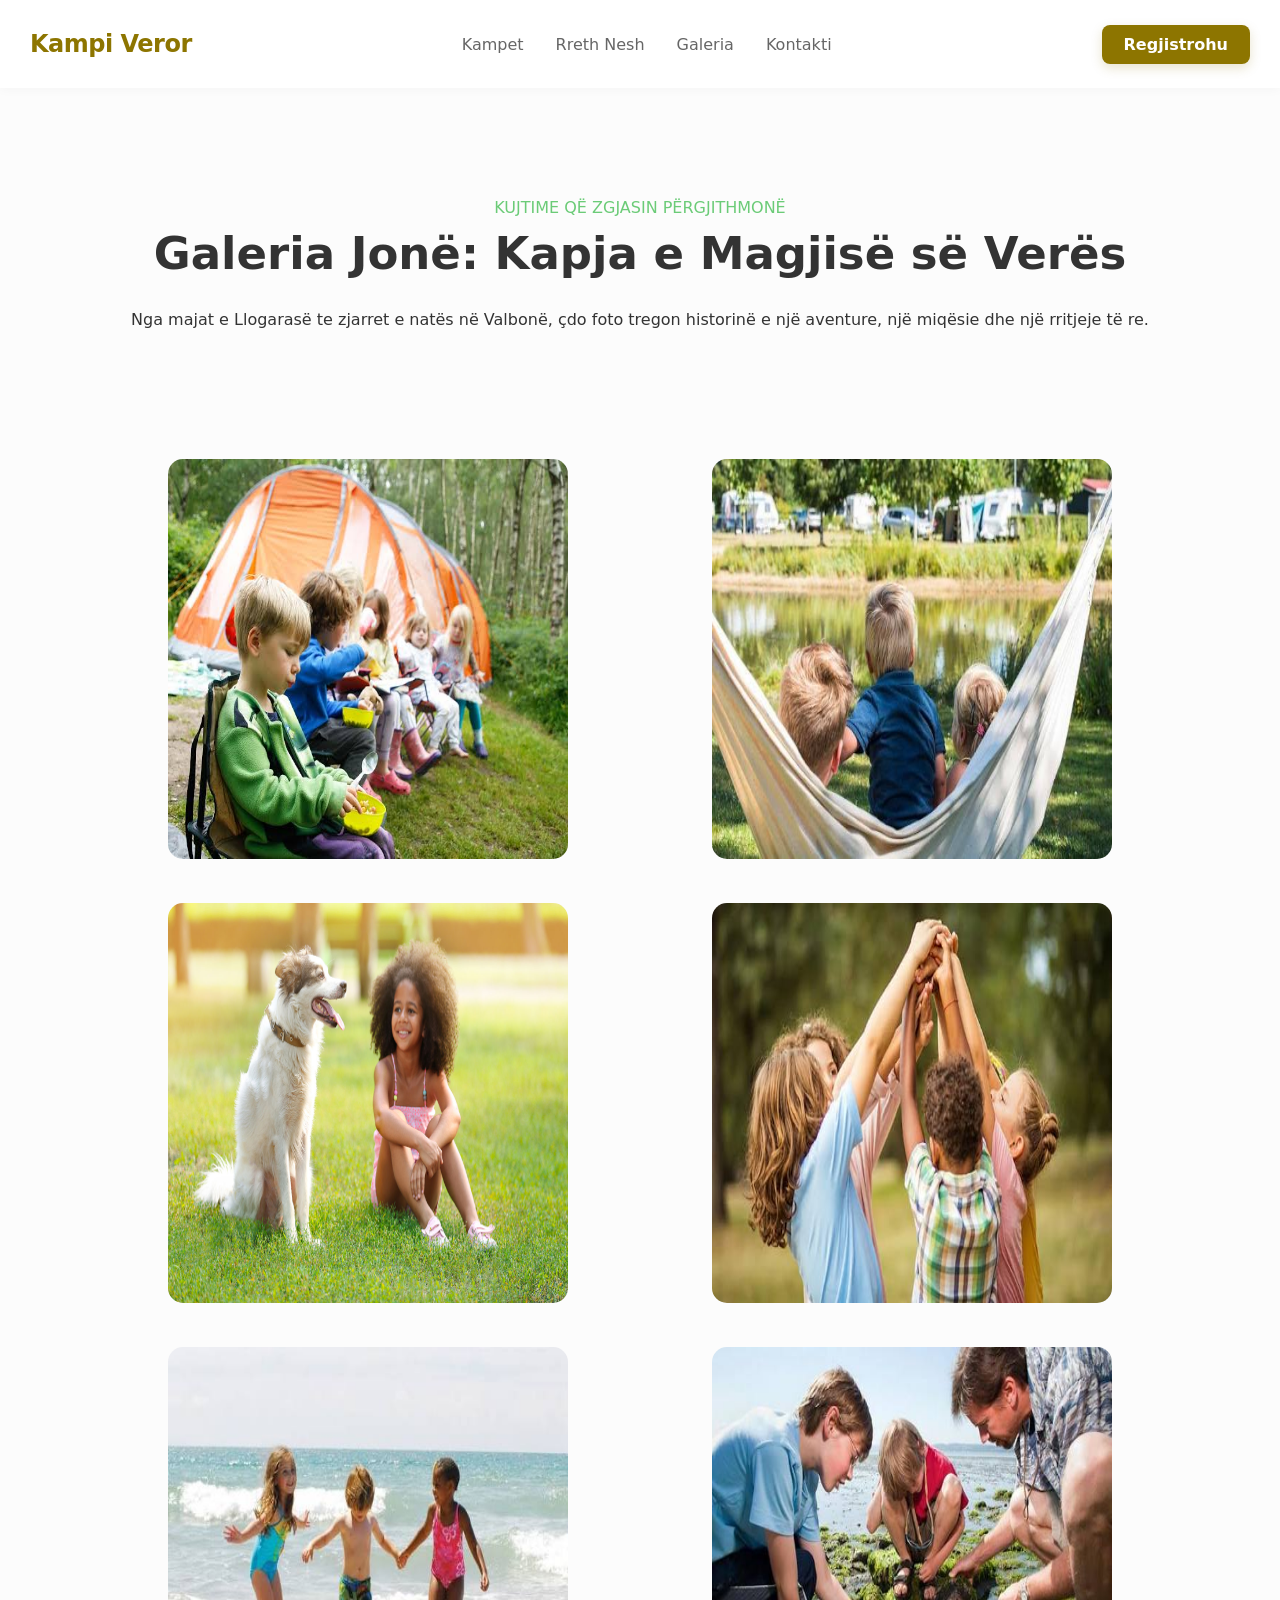
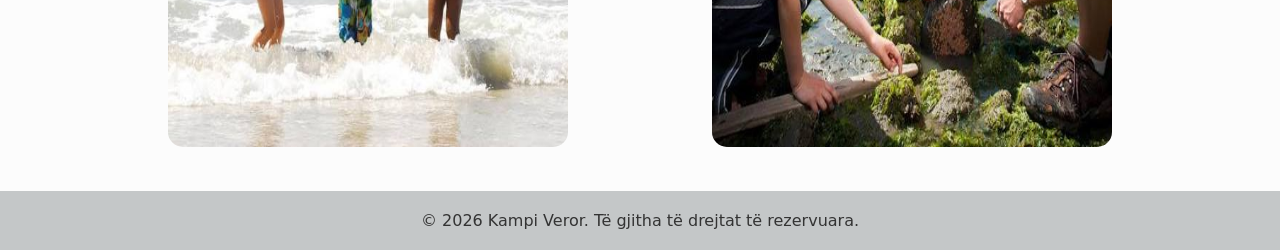
<file: gallery.html>
<!doctype html>
<html lang="en">
  <head>
    <meta charset="UTF-8" />
    <meta name="viewport" content="width=device-width, initial-scale=1.0" />
    <title>Document</title>
    <link rel="stylesheet" href="./style.css" />
  </head>
  <body>
    <header>
      <div class="container">
        <div class="row">
          <div class="col">
            <h1>Kampi Veror</h1>
          </div>
          <div class="col">
            <ul>
              <li>
                <a href="index.html">Kampet</a>
              </li>
              <li>
                <a href="about.html">Rreth Nesh</a>
              </li>
              <li>
                <a href="gallery.html">Galeria</a>
              </li>
              <li>
                <a href="contact.html">Kontakti</a>
              </li>
            </ul>
          </div>
          <div class="col">
            <a href="register.html" class="register">Regjistrohu</a>
          </div>
        </div>
      </div>
    </header>

    <section class="galleryBanner">
      <div class="container">
        <div class="row">
          <div class="col">
            <a href="#">KUJTIME QË ZGJASIN PËRGJITHMONË</a>
            <h2>Galeria Jonë: Kapja e Magjisë së Verës</h2>
            <p>
              Nga majat e Llogarasë te zjarret e natës në Valbonë, çdo foto
              tregon historinë e një aventure, një miqësie dhe një rritjeje të
              re.
            </p>
          </div>
        </div>
      </div>
    </section>

    <section class="galleryPhotos">
      <div class="container">
        <div class="row">
          <div class="col">
            <img src="./images/photo1.png" alt="" />
          </div>
          <div class="col">
            <img src="./images/photo2.png" alt="" />
          </div>
          <div class="col">
            <img src="./images/photo3.jpg" alt="" />
          </div>
          <div class="col">
            <img src="./images/photo4.png" alt="" />
          </div>
          <div class="col">
            <img src="./images/photo5.png" alt="" />
          </div>
          <div class="col">
            <img src="./images/photo6.png" alt="" />
          </div>
        </div>
      </div>
    </section>



    <footer>
      <div class="container">
        <div class="row">
          <div class="col">
            <p>© 2026 Kampi Veror. Të gjitha të drejtat të rezervuara.</p>
          </div>
        </div>
      </div>
    </footer>
  </body>
</html>
</file>
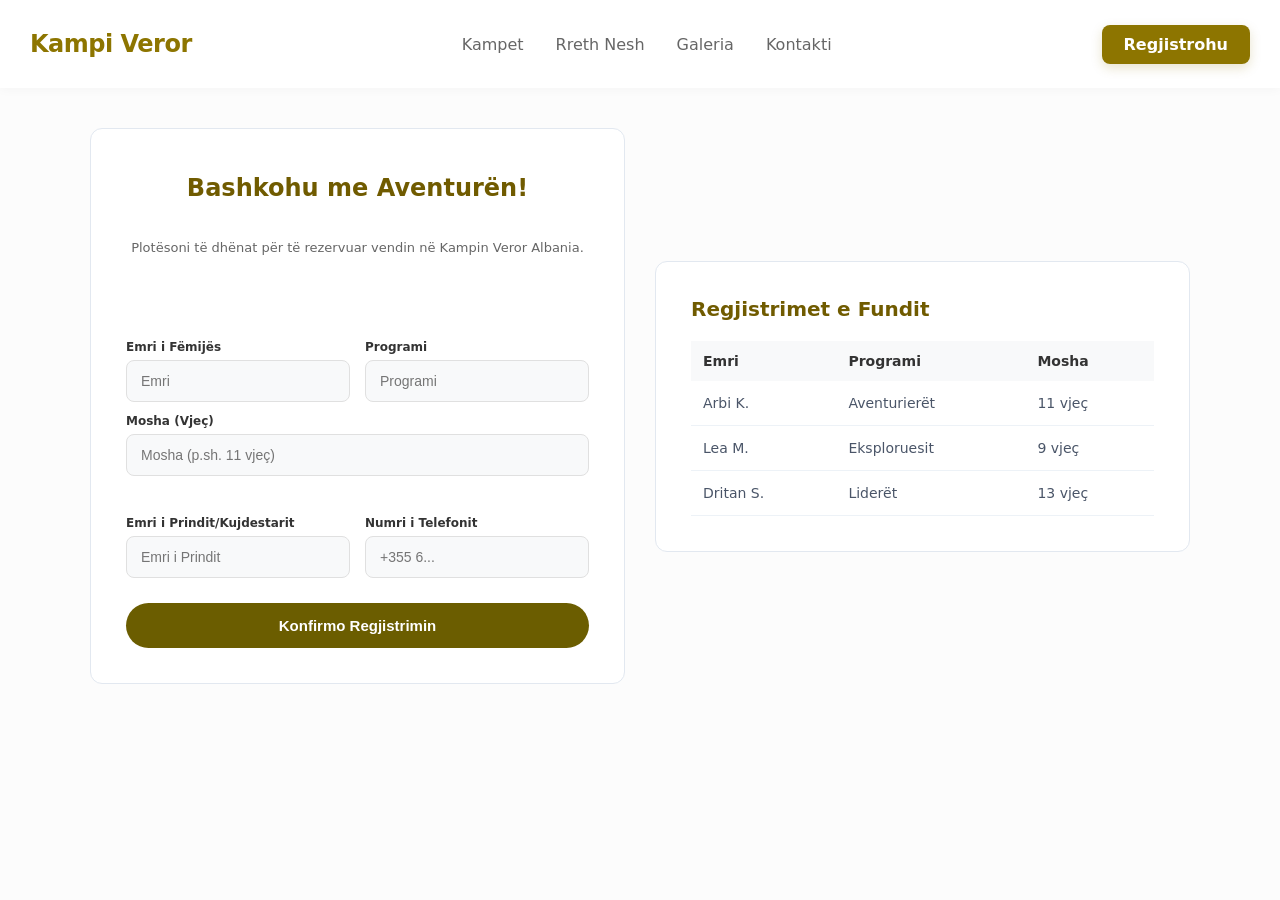
<file: register.html>
<!doctype html>
<html lang="en">
  <head>
    <meta charset="UTF-8" />
    <meta name="viewport" content="width=device-width, initial-scale=1.0" />
    <title>Kamp Veror</title>
    <link rel="stylesheet" href="./style.css" />
  </head>
  <body>
    <header>
      <div class="container">
        <div class="row">
          <div class="col">
            <h1>Kampi Veror</h1>
          </div>
          <div class="col">
            <ul>
              <li>
                <a href="index.html">Kampet</a>
              </li>
              <li>
                <a href="about.html">Rreth Nesh</a>
              </li>
              <li>
                <a href="gallery.html">Galeria</a>
              </li>
              <li>
                <a href="contact.html">Kontakti</a>
              </li>
            </ul>
          </div>
          <div class="col">
            <a href="register.html" class="register">Regjistrohu</a>
          </div>
        </div>
      </div>
    </header>

    <section class="registration">
      <div class="container">
        <div class="row">
          <div class="col">
            <div class="text">
              <h2>Bashkohu me Aventurën!</h2>
              <p>
                Plotësoni të dhënat për të rezervuar vendin në Kampin Veror
                Albania.
              </p>
            </div>

            <form id="registrationForm">
              <div class="row">
                <div class="col">
                  <label for="firstName">Emri i Fëmijës</label>
                  <input
                    type="text"
                    id="firstName"
                    placeholder="Emri"
                    required
                  />
                </div>
                <div class="col">
                  <label for="program">Programi</label>
                  <input
                    type="text"
                    id="program"
                    placeholder="Programi"
                    required
                  />
                </div>
              </div>

              <label for="age">Mosha (Vjeç)</label>
              <input
                type="text"
                id="age"
                placeholder="Mosha (p.sh. 11 vjeç)"
                required
              />

              <div class="row">
                <div class="col">
                  <label for="parentName">Emri i Prindit/Kujdestarit</label>
                  <input
                    type="text"
                    id="parentName"
                    placeholder="Emri i Prindit"
                  />
                </div>
                <div class="col">
                  <label for="phone">Numri i Telefonit</label>
                  <input type="tel" id="phone" placeholder="+355 6..." />
                </div>
              </div>

              <button type="submit">
                Konfirmo Regjistrimin 
              </button>
            </form>
          </div>

          <!-- Kolona e Tabelës -->
          <div class="col">
            <h3>Regjistrimet e Fundit</h3>

            <table>
              <thead>
                <tr>
                  <th>Emri</th>
                  <th>Programi</th>
                  <th>Mosha</th>
                </tr>
              </thead>
              <tbody id="tableBody">
                <tr>
                  <td>Arbi K.</td>
                  <td>Aventurierët</td>
                  <td>11 vjeç</td>
                </tr>
                <tr>
                  <td>Lea M.</td>
                  <td>Eksploruesit</td>
                  <td>9 vjeç</td>
                </tr>
                <tr>
                  <td>Dritan S.</td>
                  <td>Liderët</td>
                  <td>13 vjeç</td>
                </tr>
              </tbody>
            </table>
          </div>
        </div>
      </div>
    </section>

    <script src="./script.js"></script>
  </body>
</html>
</file>
<file: style.css>
* {
    margin: 0;
    padding: 0;
    box-sizing: border-box;
}

body {
    font-family: 'Inter', system-ui, sans-serif;
    color: #333333;
    background-color: #fcfcfc;
   
}

header .container .row {
    display: flex;
    justify-content: space-between;
    align-items: center;
    padding: 30px;
    background-color: #ffffff;
    box-shadow: 0 2px 10px rgba(0, 0, 0, 0.03);
}

header .container .row .col h1 {
    color: #8D7500;
    font-size: 24px;
    font-weight: 800;
    letter-spacing: -0.5px;
}

header .container .row .col ul {
    display: flex;
    align-items: center;
    gap: 32px;
    list-style-type: none;
}

header .container .row .col ul li a {
    color: #666666;
    font-weight: 500;
    text-decoration: none;
    font-size: 16px;
    
}

header .container .row .col ul li a:hover {
    color: #8D7500;
}

header .container .row .col .register {
    background-color: #8D7500;
    padding: 10px 22px;
    border-radius: 8px;
    color: #ffffff;
    font-weight: 600;
    text-decoration: none;
    box-shadow: 0 4px 12px rgba(141, 117, 0, 0.2);
}

header .container .row .col .register:hover {
    background-color: #715e00;
    box-shadow: 0 6px 16px rgba(141, 117, 0, 0.3);
}

.heroBanner {
    background: linear-gradient(rgba(0, 0, 0, 0.4));
    background-image: url(images/FirstBackground.png);
    background-position: center center;
    background-size: cover;
    background-repeat: no-repeat;
    padding: 180px 20px;
    display: flex;
    justify-content: center;
    align-items: center;
}

.heroBanner .container .row .col {
    text-align: center;
    max-width: 800px;
    margin: 0 auto;
}

.heroBanner .container .row .col p {
    color: rgba(255, 255, 255, 0.9);
    font-weight: 600;
    font-size: 18px;
    text-transform: uppercase;
    letter-spacing: 2px;
    margin-bottom: 12px;
}

.heroBanner .container .row .col h1 {
    font-size: 56px;
    font-weight: 800;
    color: #ffffff;
    line-height: 1.2;
    letter-spacing: -1px;
    margin-bottom: 30px;
}

.heroBanner .container .row .col a {
    display: inline-block;
    background-color: #8D7500;
    padding: 14px 32px;
    border-radius: 8px;
    color: #ffffff;
    font-weight: 600;
    font-size: 16px;
    text-decoration: none;
    box-shadow: 0 4px 15px rgba(0, 0, 0, 0.2);
   
}

.heroBanner .container .row .col a:hover {
    background-color: #715e00;
    box-shadow: 0 6px 20px rgba(0, 0, 0, 0.3);
}

.choosingCamp {
    padding: 80px 0;
}

.choosingCamp .container .text h1 {
    text-align: center;
    font-size: 36px;
    font-weight: 800;
    color: #222222;
    letter-spacing: -0.5px;
    margin-bottom: 20px;
}


.choosingCamp .container .row {
    display: flex;
    justify-content: center;
    flex-wrap: wrap;
    align-items: stretch;
    gap: 30px;
    width: 90%;
    margin: auto;
}

.choosingCamp .container .row .col {
    flex: 1;
    min-width: 280px;
    padding: 40px 30px;
    border-radius: 16px;
    box-shadow: 0 10px 30px rgba(0, 0, 0, 0.05);
}

.choosingCamp .container .row .col:hover {
    box-shadow: 0 15px 35px rgba(0, 0, 0, 0.1);
}

.choosingCamp .container .row .green {
    background-color: #FFF9E6;
}

.choosingCamp .container .row .grey {
    background-color: #E8F0FE;
}

.choosingCamp .container .row .blue {
    background-color: #E6F9E6;
}

.choosingCamp .container .row .col i {
    font-size: 32px;
    color: #8D7500;
    display: block;
    margin-bottom: 15px;
}



.choosingCamp .container .row .col h3 {
    font-size: 22px;
    font-weight: 700;
    color: #222222;
    margin-bottom: 12px;
}

.summerReady{
    padding: 80px 0;
}

.summerReady .container .row {
    width: 80%;
    margin: auto;
    text-align: center;
    background-color: #ffd93d;
    padding: 100px 0;
    border-radius: 20px;
}

.summerReady .container .row .col h2{
    font-size: 50px;
}
.summerReady .container .row .col p{
    padding: 10px 0;
}

.summerReady .container .row .col button{
    color: white;
    background-color: black;
    padding: 10px;
    border-radius: 10px;
    margin: 20px 0;
}


footer .container .row .col p{
    text-align: center;
    background-color: #C4C7C8;
    padding: 20px 0;
    color: #333333;
}

section .container .row{
    display: flex;
    justify-content: space-around;
    margin-top: 40px;
    align-items: center;
}


section .container .row .col img{
    border-radius: 15px;

}

section .container .row .col h2{
    font-size: 45px;
    padding: 10px 0;
}

section .container .row .col h2 span{
    color: #715e00;
}

section .container .row .col p{
    padding: 20px 0;
}

section .container{
    width: 90%;
    margin: auto;
}


section .container .row .col .register {
    background-color: #8D7500;
    padding: 10px 22px;
    border-radius: 8px;
    color: #ffffff;
    font-weight: 600;
    text-decoration: none;
    box-shadow: 0 4px 12px rgba(141, 117, 0, 0.2);
}

.galleryBanner .container .row {
    padding: 70px 0;
}

.galleryBanner .container .row .col{
    text-align: center;
}

.galleryBanner .container .row .col a{
    color: #6bcb77;
    text-decoration: none;
}

.galleryPhotos .container .row .col img{
    width: 400px;
    height: 400px;
}

.galleryPhotos .container .row {
    display: flex;
    flex-wrap: wrap;
    justify-content: space-evenly;
    align-items: center;
    gap: 40px;
    padding-bottom: 40px ;
}


.registration {
  width: 100%;
  display: flex;
  justify-content: center;
}

.registration .container {
  max-width: 1100px;
  width: 100%;
}

.registration .container > .row {
  display: flex;
  gap: 30px;
}

/* Kolonat kryesore (Forma dhe Tabela) */
.registration .container > .row > .col {
  background-color: #ffffff;
  padding: 35px;
  border-radius: 12px;
  border: 1px solid #e2e8f0;
  flex: 1;
}

/* Teksti i formës */
.registration .container .col .text h2 {
  color: #705b00;
  text-align: center;
  font-size: 24px;
  margin-bottom: 8px;
}

.registration .container .col .text p {
  color: #666;
  text-align: center;
  font-size: 13px;
  margin-bottom: 25px;
}

/* Forma dhe Rreshtat brenda Formës */
.registration .container .col form {
  display: flex;
  flex-direction: column;
}

.registration .container .col form .row {
  display: flex;
  gap: 15px;
}

.registration .container .col form .row .col {
  flex: 1;
  display: flex;
  flex-direction: column;
  padding: 0;
  border: none;
  background: transparent;
}

.registration .container .col form label {
  font-size: 12px;
  font-weight: bold;
  color: #333;
  margin-bottom: 6px;
  margin-top: 12px;
}

.registration .container .col form .row .col label {
  margin-top: 0;
}

.registration .container .col form input,
.registration .container .col form select {
  padding: 12px 14px;
  border: 1px solid #e0e0e0;
  background-color: #f8f9fa;
  border-radius: 8px;
  font-size: 14px;
  outline: none;
}

.registration .container .col form button {
  width: 100%;
  padding: 14px;
  background-color: #6b5d00;
  color: white;
  border: none;
  border-radius: 25px;
  font-size: 15px;
  font-weight: bold;
  cursor: pointer;
  margin-top: 25px;
  display: flex;
  justify-content: center;
  align-items: center;
  gap: 10px;
}

.registration .container .col form button:hover {
  background-color: #544900;
}

/* Tabela */
.registration .container .col h3 {
  color: #705b00;
  font-size: 20px;
  margin-bottom: 20px;
}

.registration .container .col table {
  width: 100%;
  border-collapse: collapse;
}

.registration .container .col table th {
  text-align: left;
  padding: 12px;
  background-color: #f8f9fa;
  color: #333;
  font-size: 14px;
}

.registration .container .col table td {
  padding: 14px 12px;
  border-bottom: 1px solid #edf2f7;
  font-size: 14px;
  color: #4a5568;
}

.registration .container .col .timestamp {
  font-style: italic;
  font-size: 12px;
  color: #888;
  margin-top: 30px;
}
</file>
